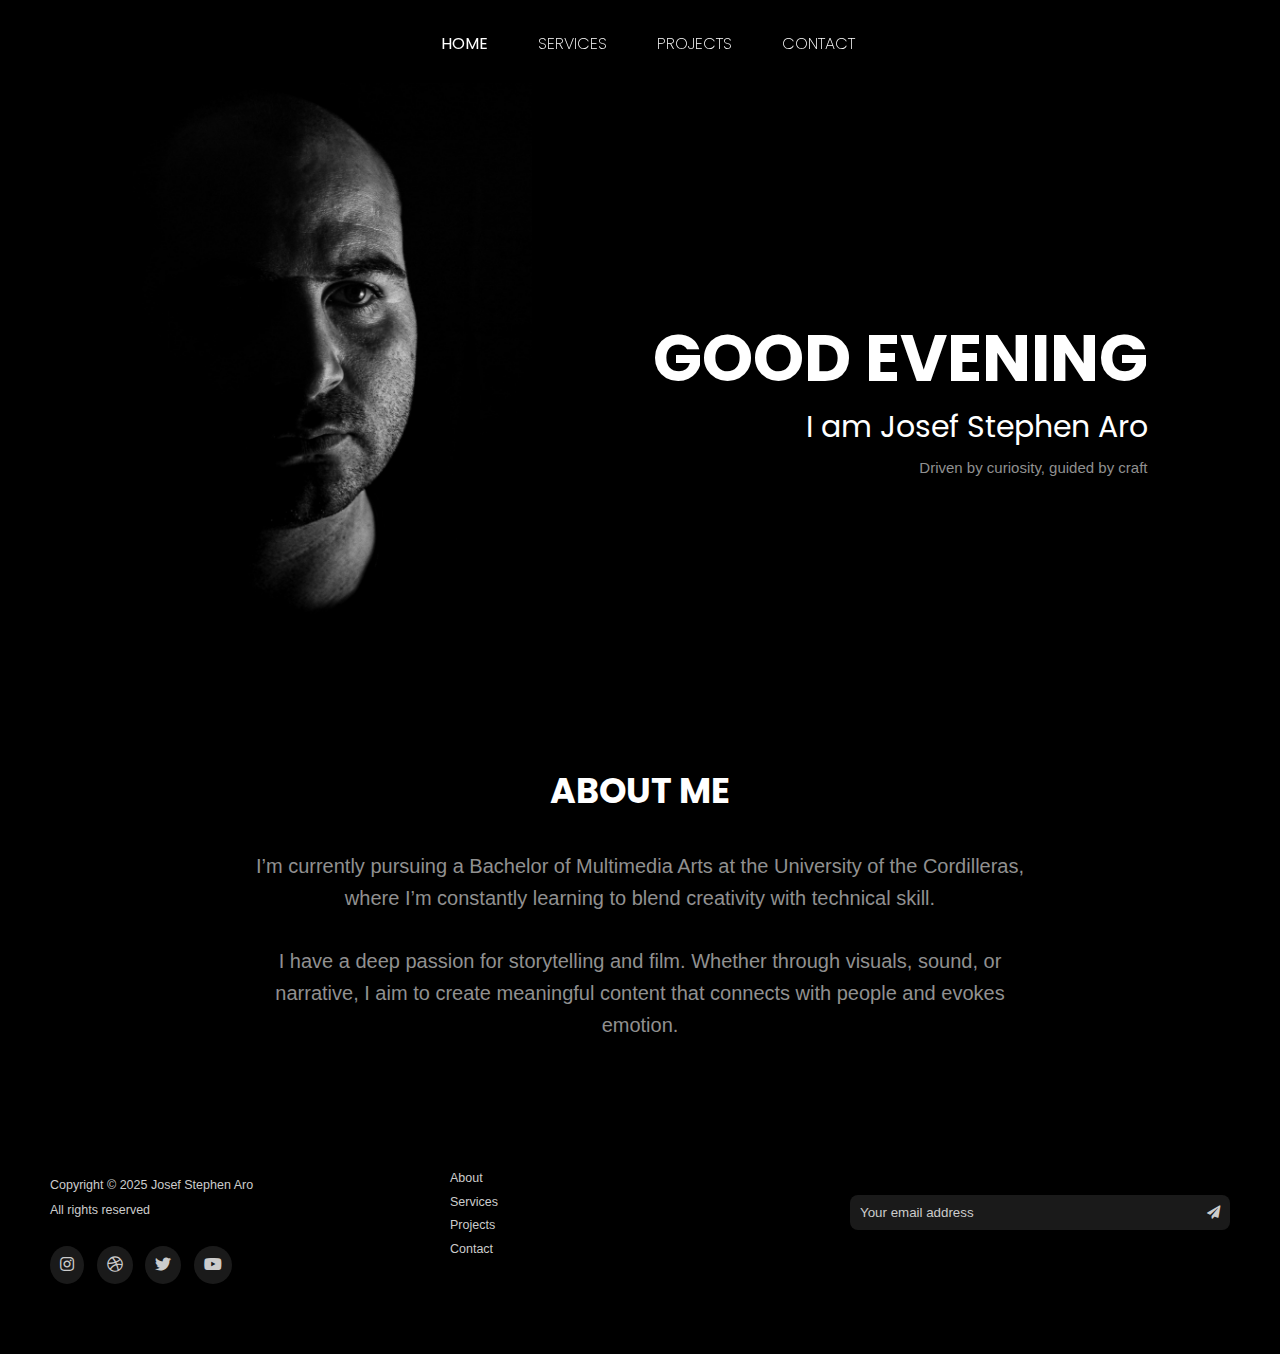
<file: index.html>
<!DOCTYPE html>
<html lang="en">
<head>
    <meta charset="utf-8">
    <title>Portfolio | Home</title>
    <link href='https://fonts.googleapis.com/css?family=Poppins' href='https://fonts.googleapis.com/css?family=Inter' rel='stylesheet'>
    <link rel="stylesheet" href="https://cdnjs.cloudflare.com/ajax/libs/font-awesome/5.15.4/css/all.min.css"/>
    <link rel='stylesheet' href="styles/style.css">
    <script src="scripts/script.js"></script>
</head>
<body>
    <nav class="navbar">
        <ul class="nav-links">
            <li><a href="#"><b>HOME</b></a></li>
            <li><a href="services.html">SERVICES</a></li>
            <li><a href="projects.html">PROJECTS</a></li>
            <li><a href="contact.html">CONTACT</a></li>
        </ul>
    </nav>
    <header>
        <div class="hero-img">
            <img src="images/hero-left.jpg">
        </div>
        <div class="hero-text">
            <h1></h1>
            <h2>I am Josef Stephen Aro</h2>
            <p>Driven by curiosity, guided by craft</p>
        </div>
    </header>

    <section class="about">
        <h2>ABOUT ME</h2>
        <p>I’m currently pursuing a Bachelor of Multimedia Arts at the University of the Cordilleras, where I’m constantly learning to blend creativity with technical skill.</p>
        <br>
        <p>I have a deep passion for storytelling and film. Whether through visuals, sound, or narrative, I aim to create meaningful content that connects with people and evokes emotion.</p>
    </section>

    <footer>
        <div class="footer-container">
            <div class="footer-left">
                <p>Copyright &copy; 2025 Josef Stephen Aro<br>All rights reserved</p>
                <div class="social-icons">
                    <a href="#"><i class="fab fa-instagram"></i></a>
                    <a href="#"><i class="fab fa-dribbble"></i></a>
                    <a href="#"><i class="fab fa-twitter"></i></a>
                    <a href="#"><i class="fab fa-youtube"></i></a>
                </div>
            </div>
            <div class="footer-middle">
                <ul>
                    <li><a href="#">About</a></li>
                    <li><a href="services.html">Services</a></li>
                    <li><a href="projects.html">Projects</a></li>
                    <li><a href="contact.html">Contact</a></li>
                </ul>
            </div>
            <div class="footer-right">
                <h4>Stay in touch</h4>
                <form class="subscribe-form">
                    <input type="email" placeholder="Your email address" />
                    <button type="submit"><i class="fas fa-paper-plane"></i></button>
                </form>
            </div>
        </div>
    </footer>
</body>
</html>
</file>
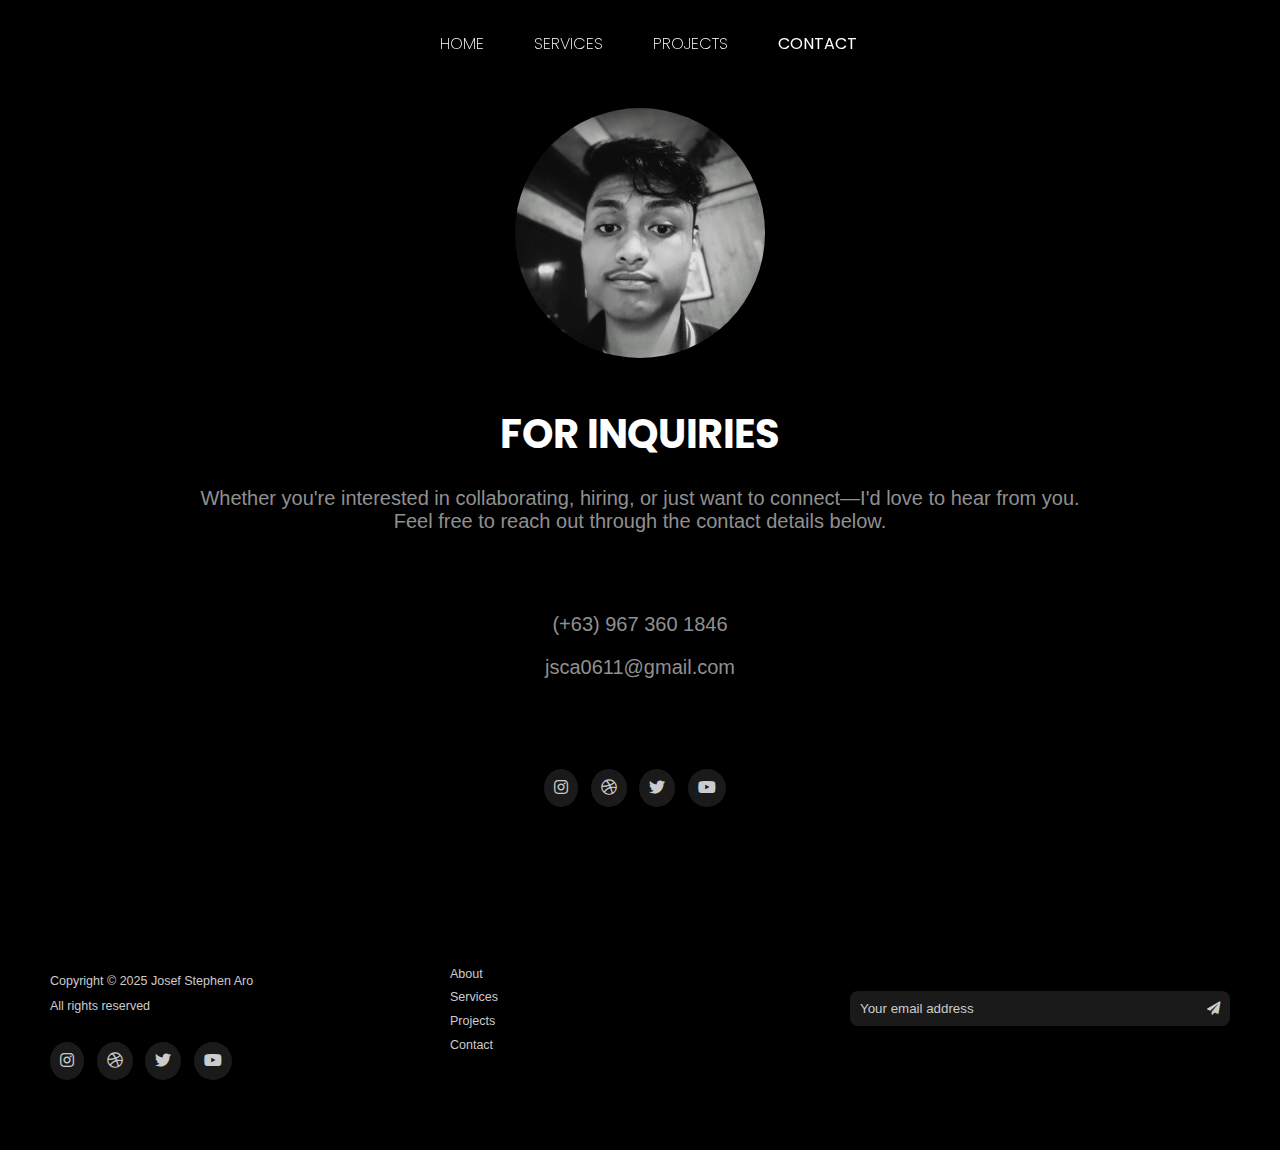
<file: contact.html>
<!DOCTYPE html>
<html lang="en">
<head>
    <meta charset="utf-8">
    <title>Portfolio | Projects</title>
    <link href='https://fonts.googleapis.com/css?family=Poppins' href='https://fonts.googleapis.com/css?family=Inter' rel='stylesheet'>
    <link rel="stylesheet" href="https://cdnjs.cloudflare.com/ajax/libs/font-awesome/5.15.4/css/all.min.css"/>
    <link rel='stylesheet' href="styles/style.css">
</head>
<body>
    <nav class="navbar">
        <ul class="nav-links">
            <li><a href="index.html">HOME</a></li>
            <li><a href="services.html">SERVICES</a></li>
            <li><a href="projects.html">PROJECTS</a></li>
            <li><a href="#"><b>CONTACT</b></a></li>
        </ul>
    </nav>

    <header></header>
    
    <section class="contact">
        <div class="info">
            <img src="images/avatar.jpg" alt="Profile"/>
            <h2>FOR INQUIRIES</h2>
            <p>Whether you're interested in collaborating, hiring, or just want to connect—I'd love to hear from you.
            <br>Feel free to reach out through the contact details below.</p>
        </div>
        <div class="info">
            <p>(+63) 967 360 1846</p>
            <p>jsca0611@gmail.com</p>
        </div>
        <div class="social-icons">
            <a href="#"><i class="fab fa-instagram"></i></a>
            <a href="#"><i class="fab fa-dribbble"></i></a>
            <a href="#"><i class="fab fa-twitter"></i></a>
            <a href="#"><i class="fab fa-youtube"></i></a>
        </div>
    </section>

    <footer>
        <div class="footer-container">
            <div class="footer-left">
                <p>Copyright &copy; 2025 Josef Stephen Aro<br>All rights reserved</p>
                <div class="social-icons">
                    <a href="#"><i class="fab fa-instagram"></i></a>
                    <a href="#"><i class="fab fa-dribbble"></i></a>
                    <a href="#"><i class="fab fa-twitter"></i></a>
                    <a href="#"><i class="fab fa-youtube"></i></a>
                </div>
            </div>
            <div class="footer-middle">
                <ul>
                    <li><a href="index.html">About</a></li>
                    <li><a href="services.html">Services</a></li>
                    <li><a href="projects.html">Projects</a></li>
                    <li><a href="#">Contact</a></li>
                </ul>
            </div>
            <div class="footer-right">
                <h4>Stay in touch</h4>
                <form class="subscribe-form">
                    <input type="email" placeholder="Your email address" />
                    <button type="submit"><i class="fas fa-paper-plane"></i></button>
                </form>
            </div>
        </div>
    </footer>
</body>
</html>
</file>
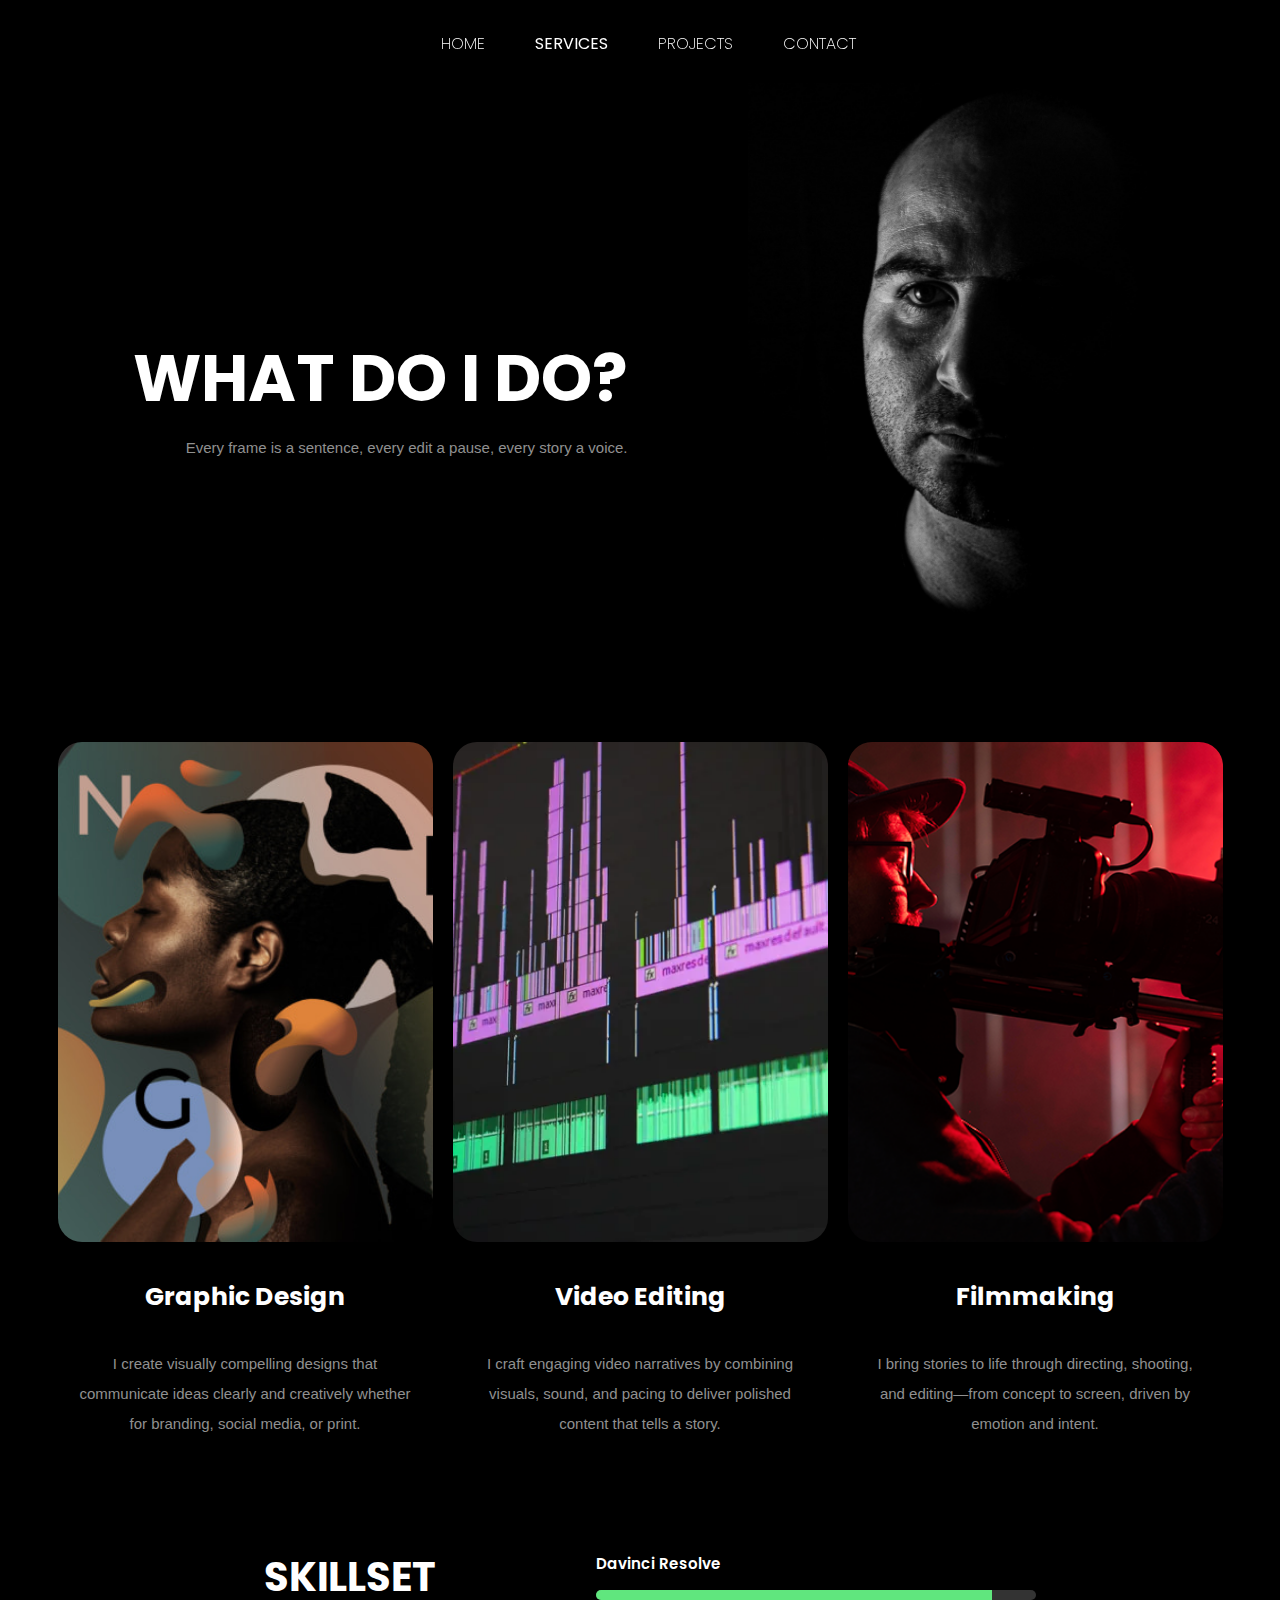
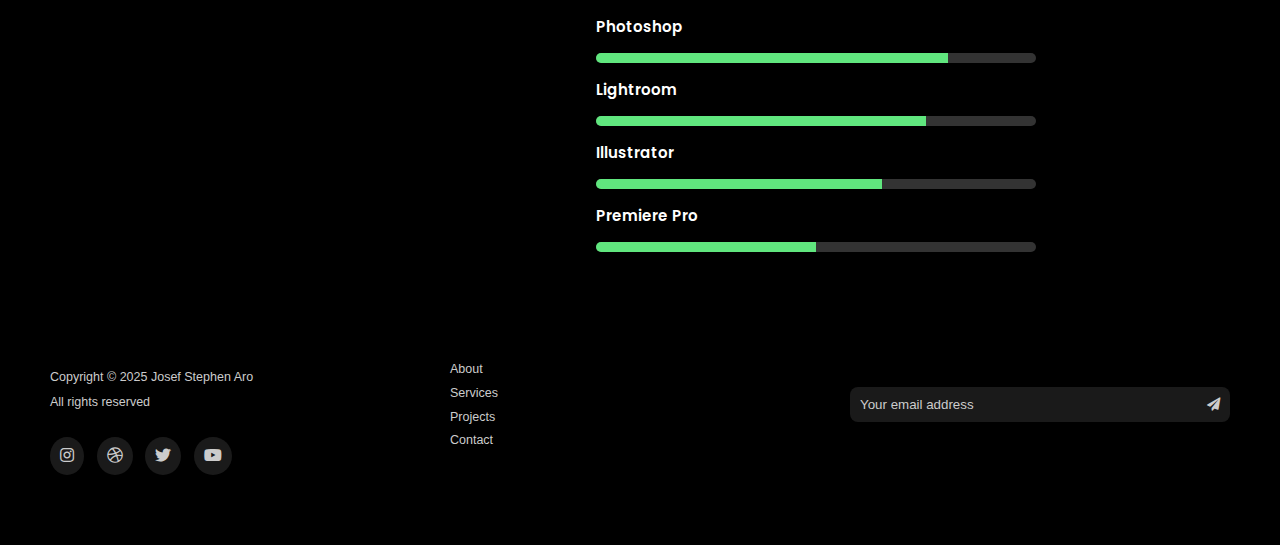
<file: services.html>
<!DOCTYPE html>
<html lang="en">
<head>
    <meta charset="utf-8">
    <title>Portfolio | Services</title>
    <link href='https://fonts.googleapis.com/css?family=Poppins' href='https://fonts.googleapis.com/css?family=Inter' rel='stylesheet'>
    <link rel="stylesheet" href="https://cdnjs.cloudflare.com/ajax/libs/font-awesome/5.15.4/css/all.min.css"/>
    <link rel='stylesheet' href="styles/style.css">
</head>
<body>
    <nav class="navbar">
        <ul class="nav-links">
            <li><a href="index.html">HOME</a></li>
            <li><a href="#"><b>SERVICES</b></a></li>
            <li><a href="projects.html">PROJECTS</a></li>
            <li><a href="contact.html">CONTACT</a></li>
        </ul>
    </nav>
    <header>
        <div class="hero-text">
            <h1>WHAT DO I DO?</h1>
            <p>Every frame is a sentence, every edit a pause, every story a voice.</p>
        </div>
        <div class="hero-img">
            <img src="images/hero-right.jpg">
        </div>
    </header>

    <section class="services">
        <div class="services-card">
            <img src="images/graphic-des.jpg" alt="Graphic Design">
            <h2>Graphic Design</h2>
            <p>I create visually compelling designs that communicate ideas clearly and creatively whether for branding, social media, or print.</p>
        </div>
        <div class="services-card">
            <img src="images/editing.webp" alt="Video Editing">
            <h2>Video Editing</h2>
            <p>I craft engaging video narratives by combining visuals, sound, and pacing to deliver polished content that tells a story.</p>
        </div>
        <div class="services-card">
            <img src="images/filmmaking.png" alt="Filmmaking">
            <h2>Filmmaking</h2>
            <p>I bring stories to life through directing, shooting, and editing—from concept to screen, driven by emotion and intent.</p>
        </div>    
    </section>

    <section class="services">
        <div class="skilltitle">
            <h3>SKILLSET</h3>
        </div>
        <div class="skills">
            <p>Davinci Resolve</p>
            <div class="skillbar"><div style="width: 90%;"></div></div>
            <p>Photoshop</p>
            <div class="skillbar"><div style="width: 80%;"></div></div>
            <p>Lightroom</p>
            <div class="skillbar"><div style="width: 75%;"></div></div>
            <p>Illustrator</p>
            <div class="skillbar"><div style="width: 65%;"></div></div>
            <p>Premiere Pro</p>
            <div class="skillbar"><div style="width: 50%;"></div></div>
        </div> 
    </section>

    <footer>
        <div class="footer-container">
            <div class="footer-left">
                <p>Copyright &copy; 2025 Josef Stephen Aro<br>All rights reserved</p>
                <div class="social-icons">
                    <a href="#"><i class="fab fa-instagram"></i></a>
                    <a href="#"><i class="fab fa-dribbble"></i></a>
                    <a href="#"><i class="fab fa-twitter"></i></a>
                    <a href="#"><i class="fab fa-youtube"></i></a>
                </div>
            </div>
            <div class="footer-middle">
                <ul>
                    <li><a href="index.html">About</a></li>
                    <li><a href="#">Services</a></li>
                    <li><a href="projects.html">Projects</a></li>
                    <li><a href="contact.html">Contact</a></li>
                </ul>
            </div>
            <div class="footer-right">
                <h4>Stay in touch</h4>
                <form class="subscribe-form">
                    <input type="email" placeholder="Your email address" />
                    <button type="submit"><i class="fas fa-paper-plane"></i></button>
                </form>
            </div>
        </div>
    </footer>
</body>
</html>
</file>
<file: styles/style.css>
@import url('https://fonts.googleapis.com/css2?family=Geologica:wght@100..900&family=Lato:ital,wght@0,100;0,300;0,400;0,700;0,900;1,100;1,300;1,400;1,700;1,900&family=Lora:ital,wght@0,400..700;1,400..700&family=Playfair+Display:ital,wght@0,400..900;1,400..900&family=Poppins:ital,wght@0,100;0,200;0,300;0,400;0,500;0,600;0,700;0,800;0,900;1,100;1,200;1,300;1,400;1,500;1,600;1,700;1,800;1,900&family=Racing+Sans+One&family=Rubik+Mono+One&family=Sono:wght@200..800&display=swap');

/* || General setup */

html, body {
  margin: 0;
  padding: 0;
}

html {
  font-size: 10px;
  background-color: #000000;
}

body {
  width: 100%;
  min-width: 800px;
  margin: 0 auto;
  padding-top: 20px;
}

::-webkit-scrollbar {
  display: none;
}

/* || Typography */

h1, h2, h3, li {
  font-family: 'Poppins', sans-serif;
  line-height: 0.5;
  color: #ffffff;
}

p {
  font-family: 'Inter', sans-serif;
  color: #909090;
}

/* || Header Layout */

header {
  display: flex;
  align-items: center;
  justify-content: center;
  gap: 12rem;
  padding: 2rem;
  margin-top: 5rem;
  background-color: black;
  color: white;
}

main, header, nav, article, aside, footer, section {
  padding: 1%;
}

.hero-img img {
  max-width: 400px;
  height: auto;
  display: block;
}

.hero-text h1 {
  text-align: right;
  font-size: 6.5rem;
  font-weight: 700;
  margin: 1;
}

.hero-text h2 {
  text-align: right;
  font-size: 3rem;
  font-weight: 400;
  margin: 1;
}

.hero-text p {
  text-align: right;
  font-size: 1.5rem;
  font-weight: 100;
  margin: 1;
}

/* || Navbar Layout */

.navbar {
  position: fixed;
  top: 0;
  height: 60px;
  width: 95%;
  background: linear-gradient(to bottom, rgba(0, 0, 0, 1), rgba(0, 0, 0, 0));
  padding: 4rem;
  z-index: 1000;
}

.nav-links {
  list-style: none;
  display: flex;
  justify-content: center;
  gap: 5rem;
  margin: 0;
  padding: 0;
  font-size: 16px;
  font-weight: 200;
}

.nav-links a {
  color: white;
  text-decoration: none;
}

/* || About Section Layout */

.about {
  text-align: center;
  padding-bottom: 60px;
}

.about h2 {
  font-size: 3.5rem;
  margin: 5rem;
}

.about p {
  font-size: 2rem;
  max-width: 800px;
  margin: 1rem auto;
  line-height: 1.6;
}

/* || Services Section Layout */

.services, .projects {
  display: flex;
  flex-wrap: wrap;
  justify-content: center;
  padding-bottom: 20px;
}

.services h2 {
  text-align: center;
  line-height: 1;
  font-size: 2.5rem;
  margin: 4rem;
}

.services h3 {
  text-align: center;
  line-height: 1;
  font-size: 4rem;
  margin: 4rem;
}

.services-card {
  margin: 5px;
  padding: 5px;
  width: 375px;
  border-radius: 16px;
}

.services-card img {
  height: 500px;
  width: 100%;
  object-fit: cover;
  border-radius: 24px;
}

.services-card:hover {
  -ms-transform: scale(1.05);
  -webkit-transform: scale(1.05);
  transform: scale(1.05);
}

.services-card p {
  text-align: center;
  font-size: 1.5rem;
  line-height: 2;
  padding: 0 20px 20px 20px;
}

.skilltitle {
  text-align: center;
  margin-right: 100px;
}

.skills {
  width: 35%;
  margin: 20px;
}

.skills p {
  font-family: 'Poppins', sans-serif;
  font-size: 1.5rem;
  font-weight: 600;
  color: #ffffff;
}

.skillbar {
  background: #333333;
  margin: 10px auto;
  width: 100%;
  height: 10px;
  border-radius: 5px;
  overflow: hidden;
}

.skillbar div {
  height: 100%;
  background: #60E67E;
}

/* || Projects Layout */

.projects h2 {
  text-align: center;
  line-height: 1;
  font-size: 4rem;
}

.projects-card {
  margin: 5px 0px 80px 0px;
  padding: 5px;
  width: 900px;
  border-radius: 16px;
}

.projects-card img {
  height: 420px;
  width: 100%;
  object-fit: cover;
  border-radius: 24px;
  transition-property: height;
  transition-duration: 1s;
}

.projects-card img:hover {
  height: 500px;
}

.projects-card p {
  text-align: center;
  font-size: 1.5rem;
  line-height: 2;
  padding: 0 20px 20px 20px;
}

/* || Contact Layout */

.contact {
  text-align: center;
  padding-bottom: 100px;
}

.info {
  margin-bottom: 80px;
}

.info img {
  width: 250px;
  height: 250px;
  border-radius: 50%;
  object-fit: cover;
  margin-bottom: 2rem;
}

.info img:hover {
  transform: scale(1.1);
}

.info h2 {
  text-align: center;
  line-height: 1;
  font-size: 4rem;
}

.info p {
  text-align: center;
  font-size: 2rem;
}

/* || Footer Layout */

footer {
  padding-top: 40px;
  padding-bottom: 60px;
}

.footer-container {
  display: flex;
  flex-wrap: wrap;
  justify-content: space-between;
  max-width: 1200px;
  margin: auto;
}

.footer-left,
.footer-middle,
.footer-right {
  flex: 1 1 300px;
  margin: 10px;
}

.footer-left p {
  font-size: 1.25rem;
  font-weight: 100;
  line-height: 2;
  color: #cccccc;
}

.social-icons a {
  display: inline-block;
  background: #1a1a1a;
  color: #cccccc;
  margin: 10px 10px 0 0;
  padding: 10px;
  border-radius: 50%;
  text-decoration: none;
  font-size: 16px;
}

.footer-middle ul {
  list-style: none;
  padding: 0;
}

.footer-middle ul li {
  margin: 8px 0;
}

.footer-middle ul li a {
  color: #cccccc;
  text-decoration: none;
  font-size: 1.25rem;
  font-family: 'Inter', sans-serif;
  font-weight: 100;
  line-height: 1.25;
}

.footer-right h4 {
  margin-bottom: 10px;
}

.subscribe-form {
  display: flex;
  background: #1a1a1a;
  border-radius: 8px;
  overflow: hidden;
  align-items: center;
}

.subscribe-form input {
  flex: 1;
  padding: 10px;
  border: none;
  background: transparent;
  color: #ffffff;
}

.subscribe-form input::placeholder {
  color: #cccccc;
}

.subscribe-form button {
  background: transparent;
  border: none;
  padding: 10px;
  color: #cccccc;
  cursor: pointer;
}
</file>
